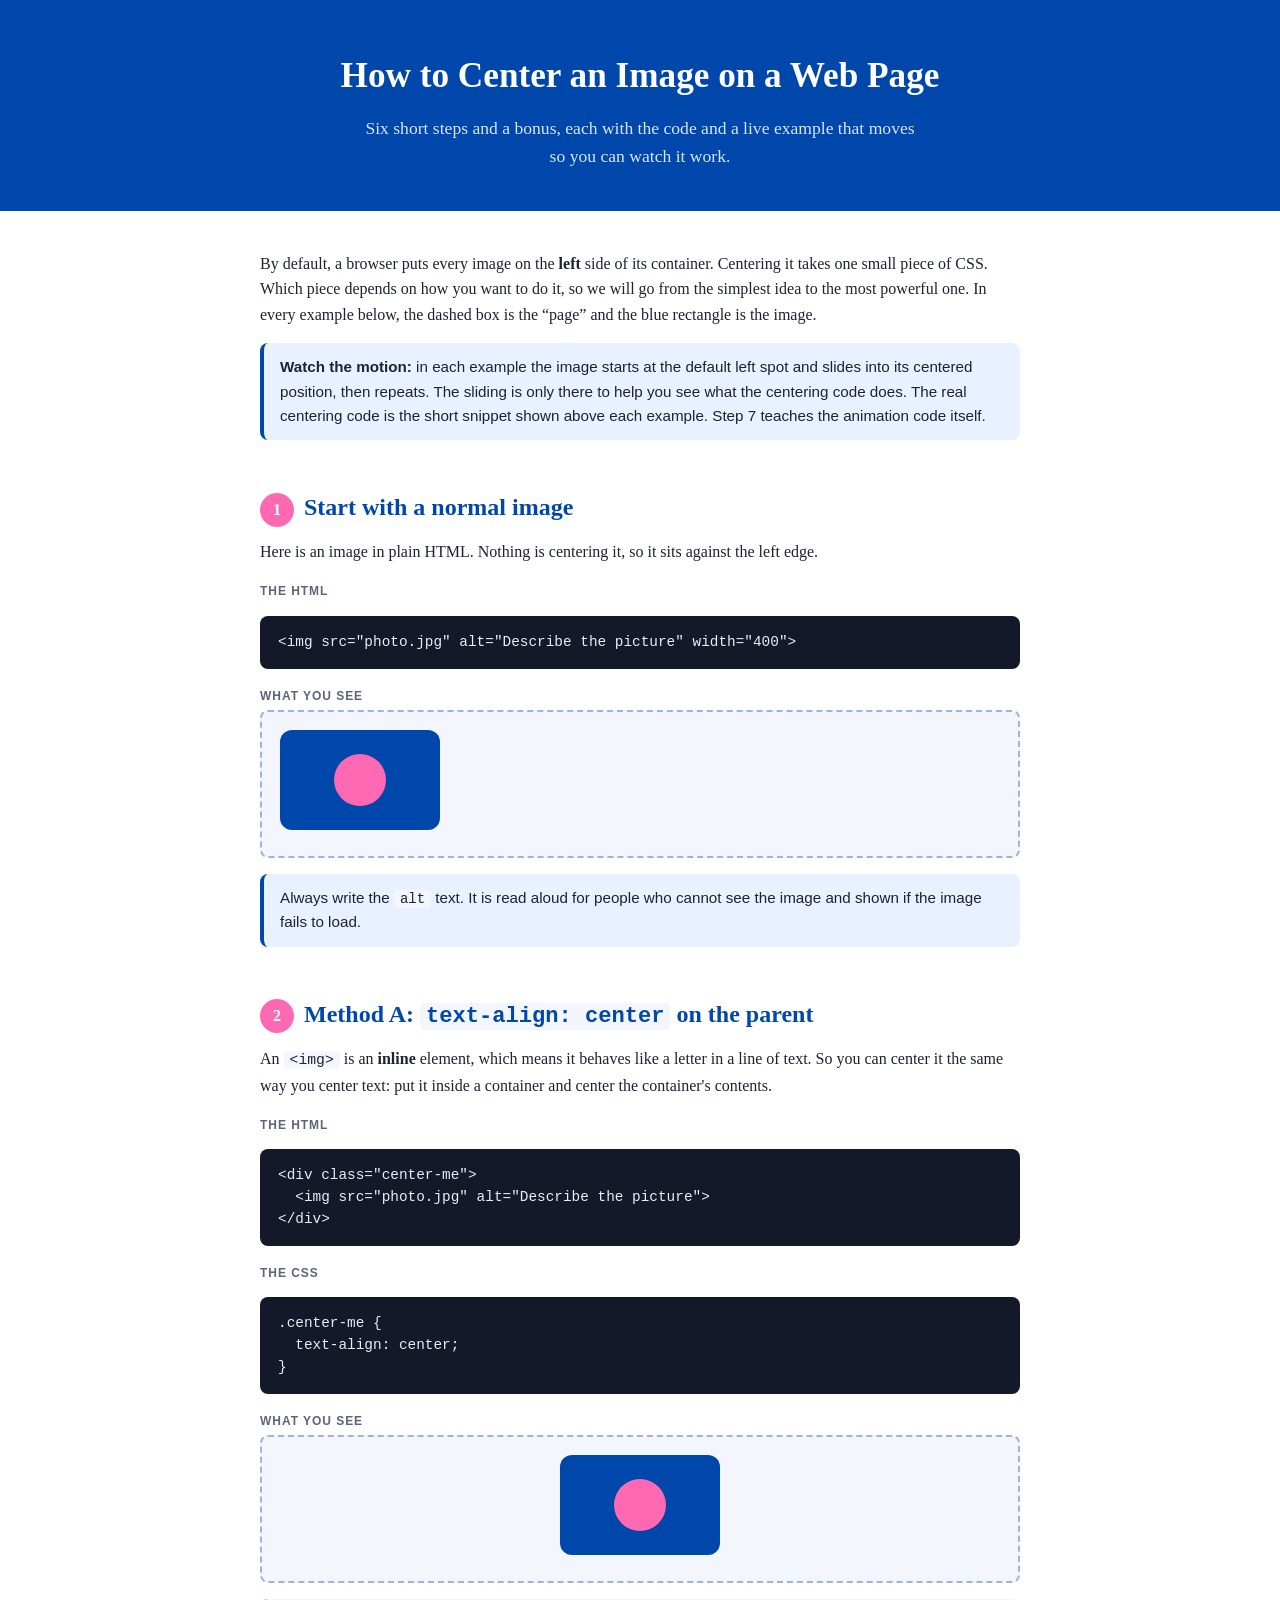
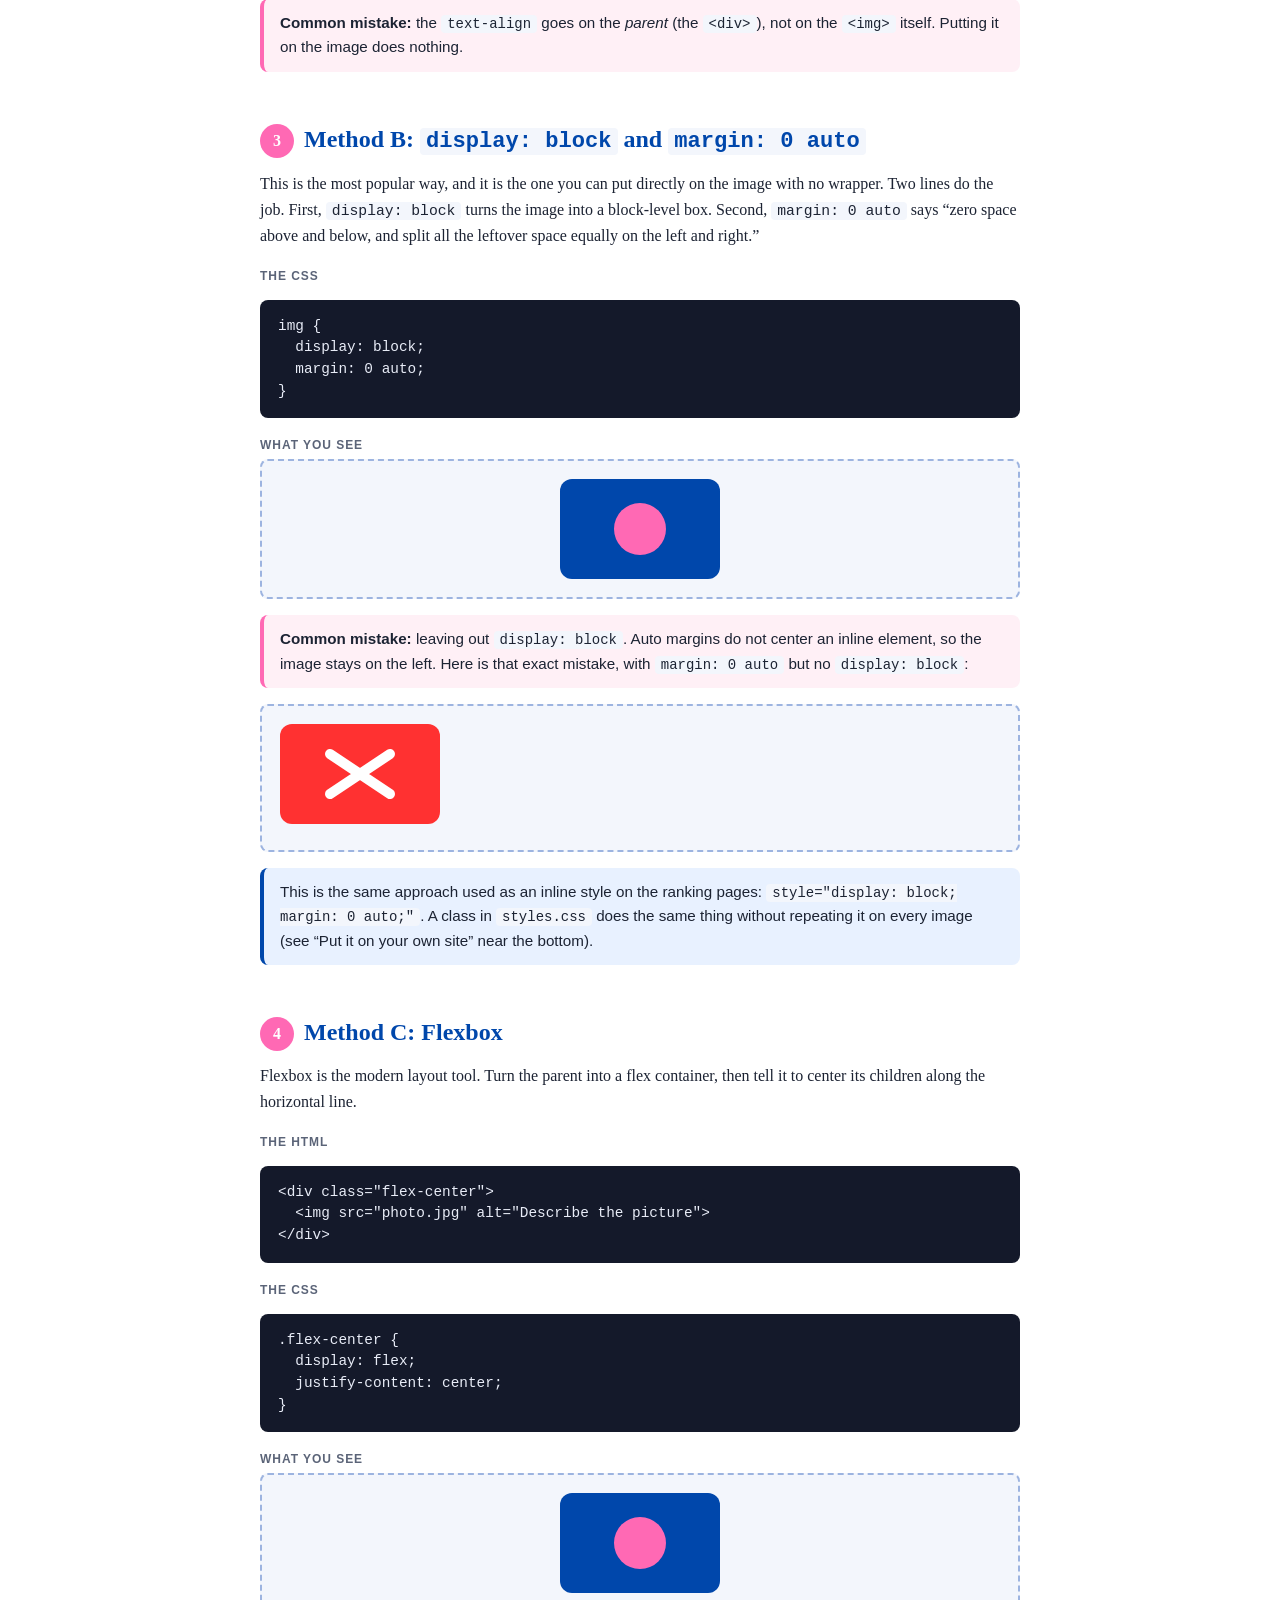
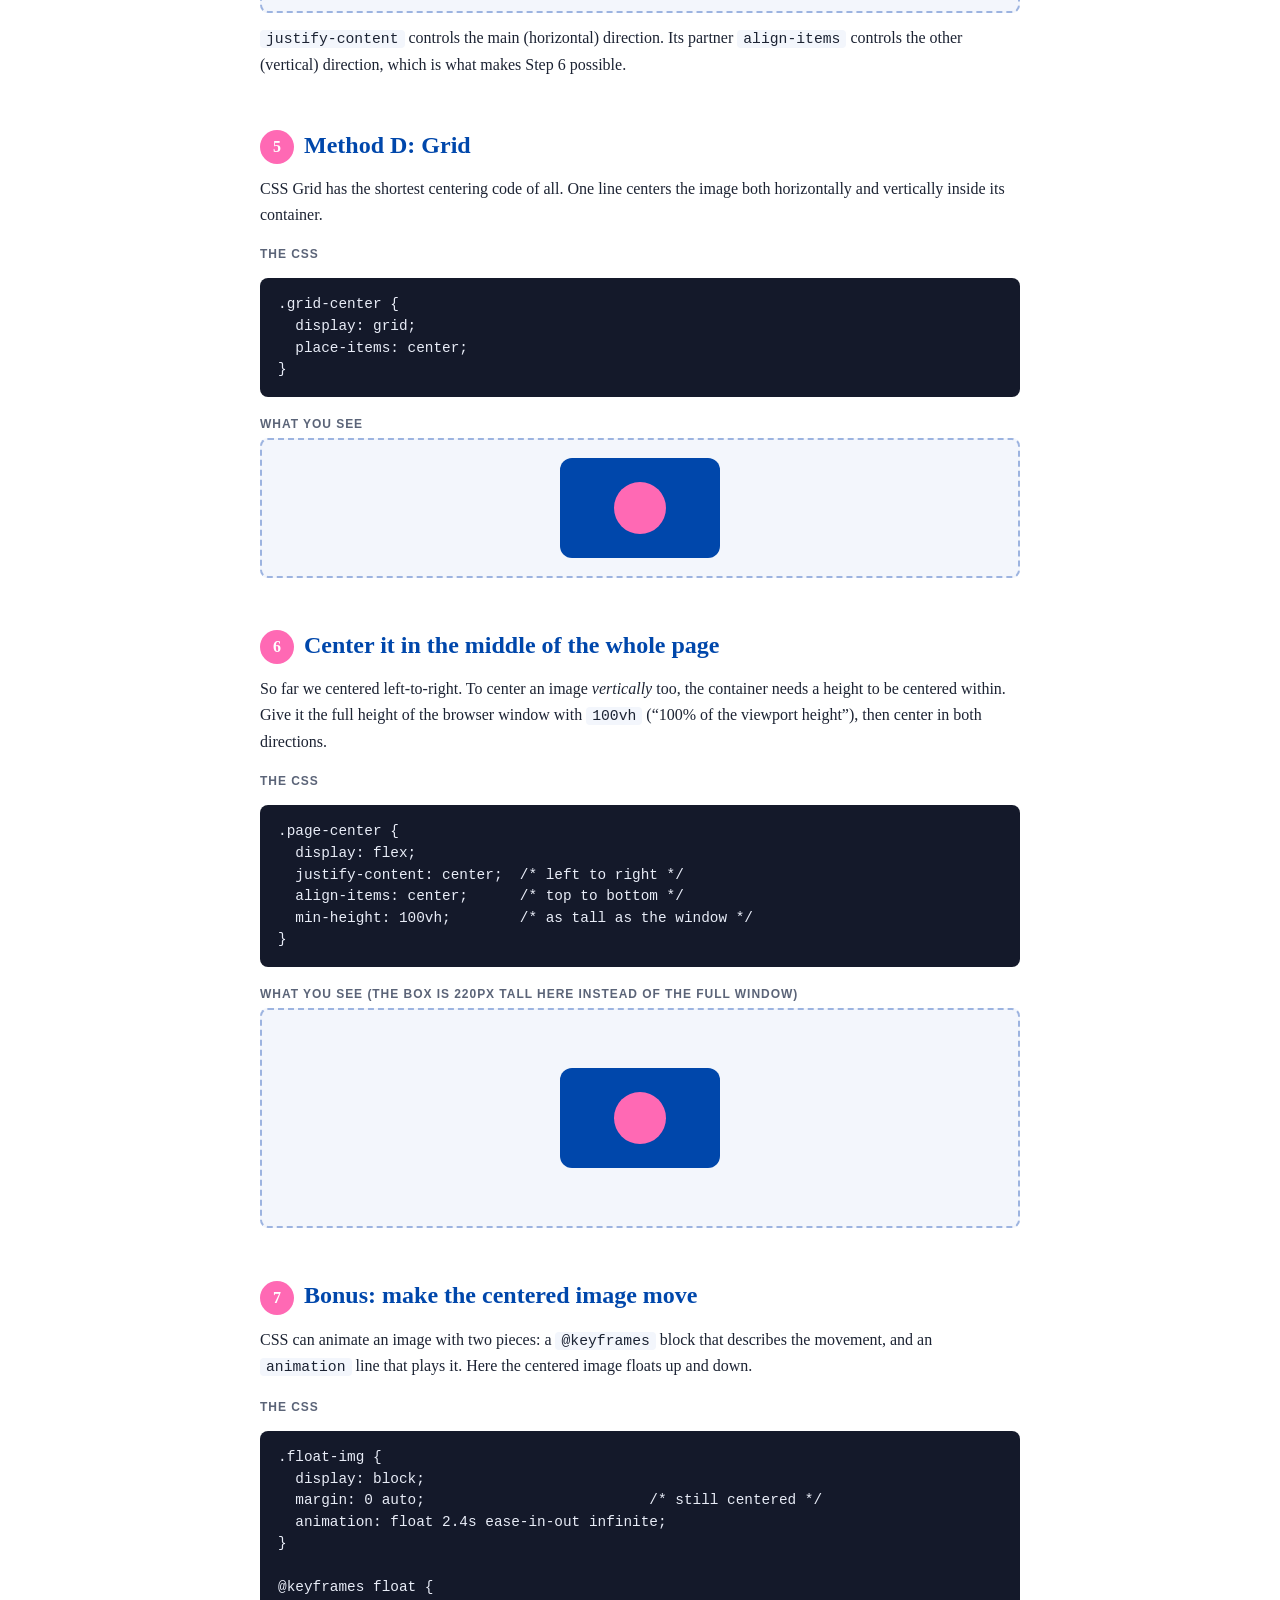
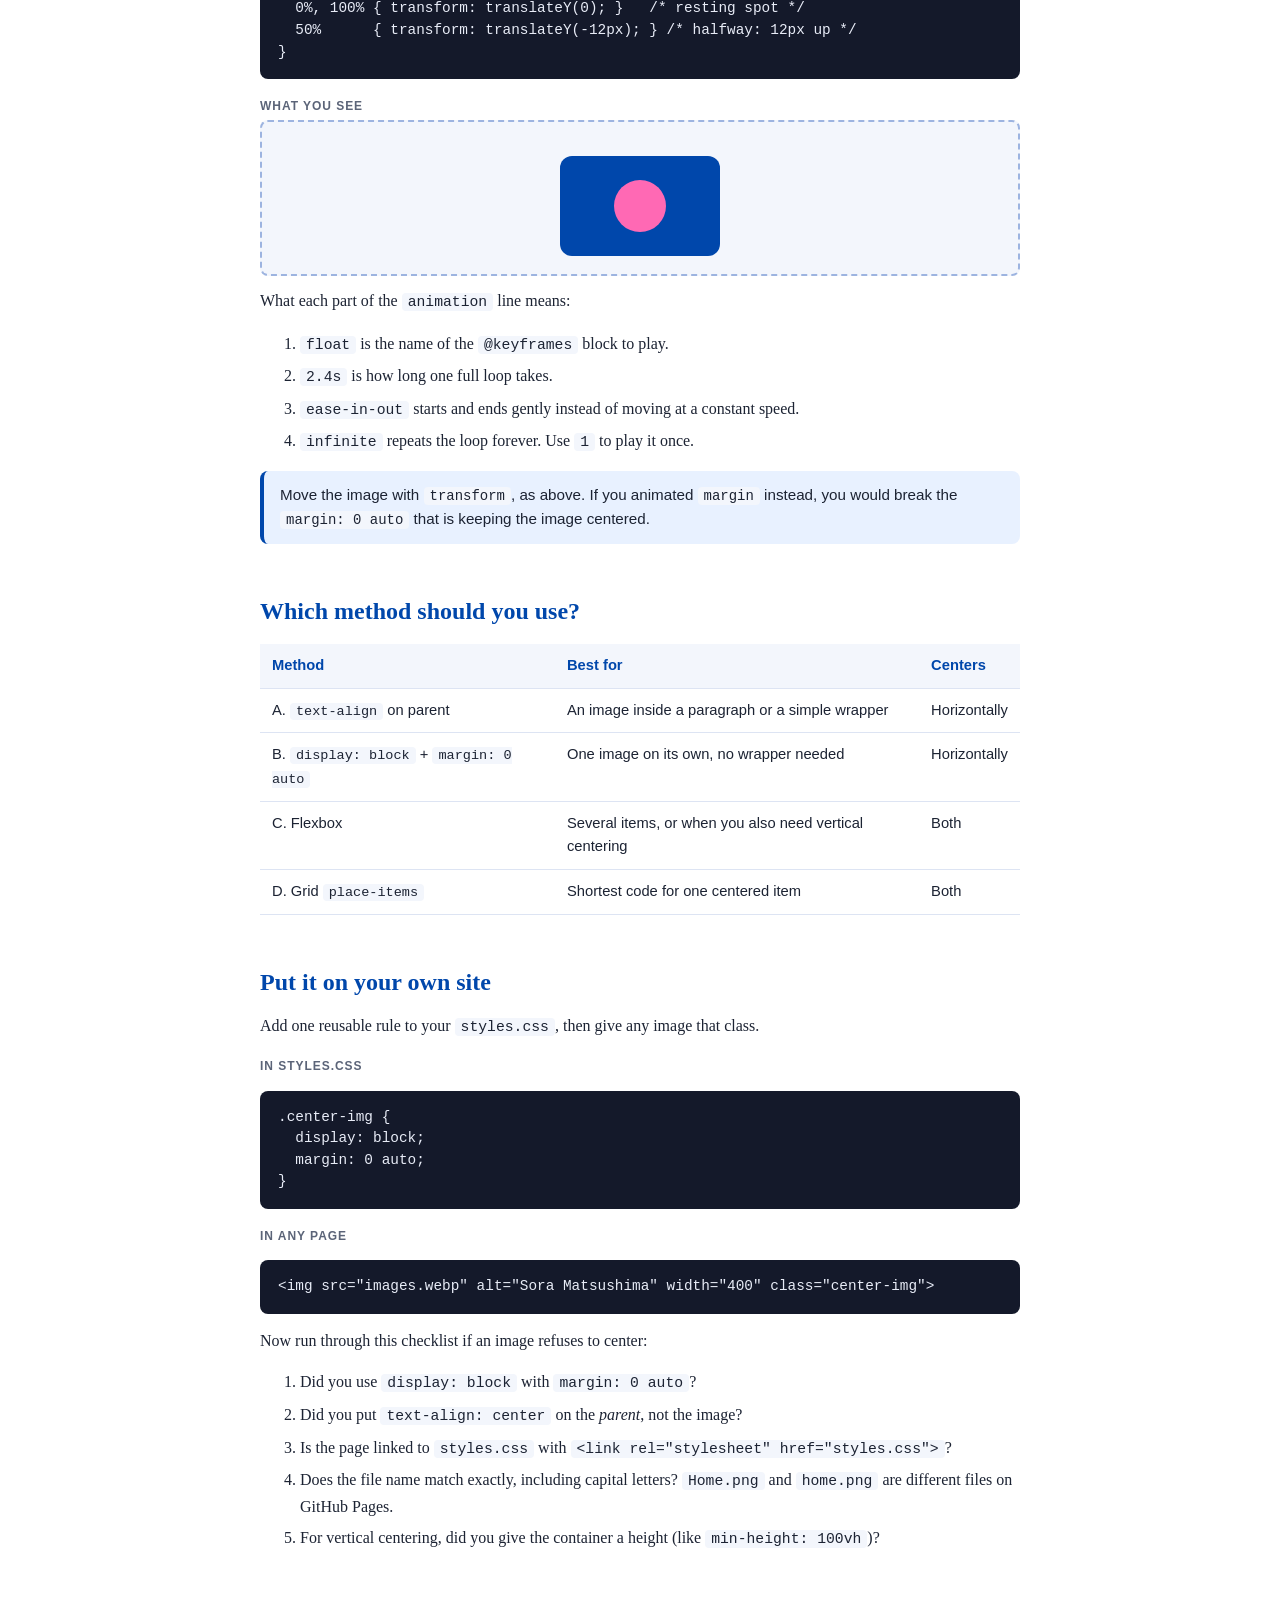
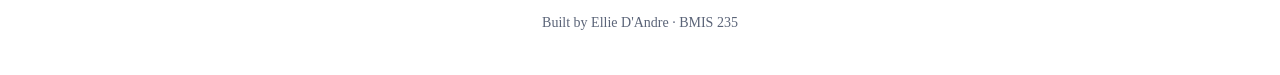
<file: index.html>
<!DOCTYPE html>
<!--
  Author: Ellie D'Andre
  GU username: elliedeandre
  Course: BMIS 235 - HTML-3
  Topic: How to center an image on a web page
-->
<html lang="en">
<head>
<meta charset="utf-8">
<meta name="viewport" content="width=device-width, initial-scale=1">
<meta name="author" content="Ellie D'Andre">
<title>How to Center an Image on a Web Page</title>

<style>
  :root {
    --blue: #0047AB;
    --pink: #FF69B4;
    --ink: #1c2333;
    --muted: #5b6478;
    --paper: #ffffff;
    --wash: #f3f6fc;
    --code-bg: #14192a;
    --code-ink: #e8ecf7;
  }

  * { box-sizing: border-box; }

  body {
    margin: 0;
    padding: 0 20px 60px;
    font-family: Georgia, "Times New Roman", serif;
    color: var(--ink);
    background: var(--paper);
    line-height: 1.6;
  }

  header {
    background: var(--blue);
    color: #fff;
    text-align: center;
    padding: 48px 20px 40px;
    margin: 0 -20px 40px;
  }
  header h1 { margin: 0 0 10px; font-size: 2.2rem; }
  header p  { margin: 0 auto; max-width: 560px; color: #d9e6ff; font-size: 1.1rem; }

  main { max-width: 760px; margin: 0 auto; }

  h2 {
    color: var(--blue);
    margin: 48px 0 8px;
    font-size: 1.5rem;
  }
  h2 .num {
    display: inline-block;
    width: 34px; height: 34px;
    line-height: 34px;
    text-align: center;
    border-radius: 50%;
    background: var(--pink);
    color: #fff;
    font-size: 1rem;
    margin-right: 10px;
    vertical-align: middle;
  }

  p { margin: 12px 0; }

  code {
    font-family: Consolas, Menlo, monospace;
    background: var(--wash);
    padding: 1px 6px;
    border-radius: 4px;
    font-size: 0.92em;
  }

  pre {
    background: var(--code-bg);
    color: var(--code-ink);
    padding: 16px 18px;
    border-radius: 8px;
    overflow-x: auto;
    font-family: Consolas, Menlo, monospace;
    font-size: 0.9rem;
    line-height: 1.5;
    margin: 14px 0;
  }
  pre code { background: none; padding: 0; color: inherit; font-size: inherit; }

  .label {
    font-family: Arial, sans-serif;
    font-size: 0.75rem;
    letter-spacing: 0.08em;
    text-transform: uppercase;
    color: var(--muted);
    margin: 18px 0 4px;
    font-weight: bold;
  }

  /* The dashed box stands in for "the page" so you can see the centering */
  .demo {
    border: 2px dashed #9db4e0;
    background: var(--wash);
    border-radius: 8px;
    padding: 18px;
  }
  .demo img { width: 160px; height: 100px; }

  .note, .warn {
    padding: 12px 16px;
    border-radius: 8px;
    margin: 16px 0;
    font-family: Arial, sans-serif;
    font-size: 0.95rem;
  }
  .note { background: #e8f1ff; border-left: 4px solid var(--blue); }
  .warn { background: #fff0f6; border-left: 4px solid var(--pink); }

  /* ---- the demo for each step ---- */
  .step1 img            { /* no centering yet: sits on the left */ }
  .step2                { text-align: center; }
  .step3 img            { display: block; margin: 0 auto; }
  .step4                { display: flex; justify-content: center; }
  .step5                { display: grid; place-items: center; }
  .step6                { display: flex; justify-content: center; align-items: center; height: 220px; }
  .wrong img            { margin: 0 auto; }            /* missing display:block */

  /* =====================================================================
     ANIMATIONS (for the live examples only)
     The centering CSS above is what really centers each image. The
     movement below just REPLAYS it: each image starts at the default
     left spot, slides to its centered spot, rests, then repeats.
     ===================================================================== */

  /* Slide sideways. position:relative lets "left" nudge the image
     without changing the layout. -50% + 80px = the distance from the
     centered spot back to the left edge (80px is half the image width). */
  @keyframes slide-x {
    0%, 15%   { left: calc(-50% + 80px); }
    50%, 85%  { left: 0; }
    100%      { left: calc(-50% + 80px); }
  }

  /* Same idea, but also slides up/down (for the 220px-tall box in Step 6).
     50px is half the image height. */
  @keyframes slide-xy {
    0%, 15%   { left: calc(-50% + 80px); top: calc(-50% + 50px); }
    50%, 85%  { left: 0; top: 0; }
    100%      { left: calc(-50% + 80px); top: calc(-50% + 50px); }
  }

  /* Step 1: nothing is centering the image, so it just floats in place */
  @keyframes float {
    0%, 100% { transform: translateY(0); }
    50%      { transform: translateY(-12px); }
  }

  /* The mistake demo: it tries to move to the center but cannot */
  @keyframes shake {
    0%, 55%, 100% { transform: translateX(0); }
    60%, 70%, 80% { transform: translateX(-8px); }
    65%, 75%, 85% { transform: translateX(8px); }
  }

  .step2 img, .step3 img, .step4 img, .step5 img, .step6 img {
    position: relative;
    animation: slide-x 4s ease-in-out infinite;
  }
  .step6 img { animation-name: slide-xy; }
  .step1 img { animation: float 2.4s ease-in-out infinite; }
  .wrong img { animation: shake 3s ease-in-out infinite; }

  /* Bonus step: a centered image that floats up and down */
  .bonus { padding-top: 34px; }
  .bonus img {
    display: block;
    margin: 0 auto;
    animation: float 2.4s ease-in-out infinite;
  }

  /* Respect people who ask their device to reduce motion */
  @media (prefers-reduced-motion: reduce) {
    .demo img { animation: none !important; }
  }

  table {
    width: 100%;
    border-collapse: collapse;
    font-family: Arial, sans-serif;
    font-size: 0.92rem;
    margin: 14px 0;
  }
  th, td { text-align: left; padding: 10px 12px; border-bottom: 1px solid #dde4f3; vertical-align: top; }
  th { background: var(--wash); color: var(--blue); }

  ol.checklist li { margin: 6px 0; }

  footer {
    text-align: center;
    color: var(--muted);
    font-size: 14px;
    margin-top: 60px;
  }
</style>
</head>
<body>

<header>
  <h1>How to Center an Image on a Web Page</h1>
  <p>Six short steps and a bonus, each with the code and a live example that moves so you can watch it work.</p>
</header>

<main>

<p>By default, a browser puts every image on the <strong>left</strong> side of its container. Centering it takes one small piece of CSS. Which piece depends on how you want to do it, so we will go from the simplest idea to the most powerful one. In every example below, the dashed box is the &ldquo;page&rdquo; and the blue rectangle is the image.</p>

<div class="note"><strong>Watch the motion:</strong> in each example the image starts at the default left spot and slides into its centered position, then repeats. The sliding is only there to help you see what the centering code does. The real centering code is the short snippet shown above each example. Step 7 teaches the animation code itself.</div>

<!-- ========== STEP 1 ========== -->
<h2><span class="num">1</span>Start with a normal image</h2>
<p>Here is an image in plain HTML. Nothing is centering it, so it sits against the left edge.</p>

<div class="label">The HTML</div>
<pre><code>&lt;img src="photo.jpg" alt="Describe the picture" width="400"&gt;</code></pre>

<div class="label">What you see</div>
<div class="demo step1">
  <img src="data:image/svg+xml,%3Csvg xmlns='http://www.w3.org/2000/svg' width='160' height='100'%3E%3Crect width='160' height='100' rx='12' fill='%230047AB'/%3E%3Ccircle cx='80' cy='50' r='26' fill='%23FF69B4'/%3E%3C/svg%3E" alt="Sample image sitting on the left">
</div>

<div class="note">Always write the <code>alt</code> text. It is read aloud for people who cannot see the image and shown if the image fails to load.</div>

<!-- ========== STEP 2 ========== -->
<h2><span class="num">2</span>Method A: <code>text-align: center</code> on the parent</h2>
<p>An <code>&lt;img&gt;</code> is an <strong>inline</strong> element, which means it behaves like a letter in a line of text. So you can center it the same way you center text: put it inside a container and center the container's contents.</p>

<div class="label">The HTML</div>
<pre><code>&lt;div class="center-me"&gt;
  &lt;img src="photo.jpg" alt="Describe the picture"&gt;
&lt;/div&gt;</code></pre>

<div class="label">The CSS</div>
<pre><code>.center-me {
  text-align: center;
}</code></pre>

<div class="label">What you see</div>
<div class="demo step2">
  <img src="data:image/svg+xml,%3Csvg xmlns='http://www.w3.org/2000/svg' width='160' height='100'%3E%3Crect width='160' height='100' rx='12' fill='%230047AB'/%3E%3Ccircle cx='80' cy='50' r='26' fill='%23FF69B4'/%3E%3C/svg%3E" alt="Sample image centered with text-align">
</div>

<div class="warn"><strong>Common mistake:</strong> the <code>text-align</code> goes on the <em>parent</em> (the <code>&lt;div&gt;</code>), not on the <code>&lt;img&gt;</code> itself. Putting it on the image does nothing.</div>

<!-- ========== STEP 3 ========== -->
<h2><span class="num">3</span>Method B: <code>display: block</code> and <code>margin: 0 auto</code></h2>
<p>This is the most popular way, and it is the one you can put directly on the image with no wrapper. Two lines do the job. First, <code>display: block</code> turns the image into a block-level box. Second, <code>margin: 0 auto</code> says &ldquo;zero space above and below, and split all the leftover space equally on the left and right.&rdquo;</p>

<div class="label">The CSS</div>
<pre><code>img {
  display: block;
  margin: 0 auto;
}</code></pre>

<div class="label">What you see</div>
<div class="demo step3">
  <img src="data:image/svg+xml,%3Csvg xmlns='http://www.w3.org/2000/svg' width='160' height='100'%3E%3Crect width='160' height='100' rx='12' fill='%230047AB'/%3E%3Ccircle cx='80' cy='50' r='26' fill='%23FF69B4'/%3E%3C/svg%3E" alt="Sample image centered with auto margins">
</div>

<div class="warn"><strong>Common mistake:</strong> leaving out <code>display: block</code>. Auto margins do not center an inline element, so the image stays on the left. Here is that exact mistake, with <code>margin: 0 auto</code> but no <code>display: block</code>:</div>

<div class="demo wrong">
  <img src="data:image/svg+xml,%3Csvg xmlns='http://www.w3.org/2000/svg' width='160' height='100'%3E%3Crect width='160' height='100' rx='12' fill='%23FF3131'/%3E%3Cpath d='M50 30 L110 70 M110 30 L50 70' stroke='white' stroke-width='10' stroke-linecap='round'/%3E%3C/svg%3E" alt="Sample image that failed to center because display block is missing">
</div>

<div class="note">This is the same approach used as an inline style on the ranking pages: <code>style="display: block; margin: 0 auto;"</code>. A class in <code>styles.css</code> does the same thing without repeating it on every image (see &ldquo;Put it on your own site&rdquo; near the bottom).</div>

<!-- ========== STEP 4 ========== -->
<h2><span class="num">4</span>Method C: Flexbox</h2>
<p>Flexbox is the modern layout tool. Turn the parent into a flex container, then tell it to center its children along the horizontal line.</p>

<div class="label">The HTML</div>
<pre><code>&lt;div class="flex-center"&gt;
  &lt;img src="photo.jpg" alt="Describe the picture"&gt;
&lt;/div&gt;</code></pre>

<div class="label">The CSS</div>
<pre><code>.flex-center {
  display: flex;
  justify-content: center;
}</code></pre>

<div class="label">What you see</div>
<div class="demo step4">
  <img src="data:image/svg+xml,%3Csvg xmlns='http://www.w3.org/2000/svg' width='160' height='100'%3E%3Crect width='160' height='100' rx='12' fill='%230047AB'/%3E%3Ccircle cx='80' cy='50' r='26' fill='%23FF69B4'/%3E%3C/svg%3E" alt="Sample image centered with flexbox">
</div>

<p><code>justify-content</code> controls the main (horizontal) direction. Its partner <code>align-items</code> controls the other (vertical) direction, which is what makes Step 6 possible.</p>

<!-- ========== STEP 5 ========== -->
<h2><span class="num">5</span>Method D: Grid</h2>
<p>CSS Grid has the shortest centering code of all. One line centers the image both horizontally and vertically inside its container.</p>

<div class="label">The CSS</div>
<pre><code>.grid-center {
  display: grid;
  place-items: center;
}</code></pre>

<div class="label">What you see</div>
<div class="demo step5">
  <img src="data:image/svg+xml,%3Csvg xmlns='http://www.w3.org/2000/svg' width='160' height='100'%3E%3Crect width='160' height='100' rx='12' fill='%230047AB'/%3E%3Ccircle cx='80' cy='50' r='26' fill='%23FF69B4'/%3E%3C/svg%3E" alt="Sample image centered with grid">
</div>

<!-- ========== STEP 6 ========== -->
<h2><span class="num">6</span>Center it in the middle of the whole page</h2>
<p>So far we centered left-to-right. To center an image <em>vertically</em> too, the container needs a height to be centered within. Give it the full height of the browser window with <code>100vh</code> (&ldquo;100% of the viewport height&rdquo;), then center in both directions.</p>

<div class="label">The CSS</div>
<pre><code>.page-center {
  display: flex;
  justify-content: center;  /* left to right */
  align-items: center;      /* top to bottom */
  min-height: 100vh;        /* as tall as the window */
}</code></pre>

<div class="label">What you see (the box is 220px tall here instead of the full window)</div>
<div class="demo step6">
  <img src="data:image/svg+xml,%3Csvg xmlns='http://www.w3.org/2000/svg' width='160' height='100'%3E%3Crect width='160' height='100' rx='12' fill='%230047AB'/%3E%3Ccircle cx='80' cy='50' r='26' fill='%23FF69B4'/%3E%3C/svg%3E" alt="Sample image centered both ways">
</div>

<!-- ========== STEP 7 (BONUS) ========== -->
<h2><span class="num">7</span>Bonus: make the centered image move</h2>
<p>CSS can animate an image with two pieces: a <code>@keyframes</code> block that describes the movement, and an <code>animation</code> line that plays it. Here the centered image floats up and down.</p>

<div class="label">The CSS</div>
<pre><code>.float-img {
  display: block;
  margin: 0 auto;                          /* still centered */
  animation: float 2.4s ease-in-out infinite;
}

@keyframes float {
  0%, 100% { transform: translateY(0); }   /* resting spot */
  50%      { transform: translateY(-12px); } /* halfway: 12px up */
}</code></pre>

<div class="label">What you see</div>
<div class="demo bonus">
  <img src="data:image/svg+xml,%3Csvg xmlns='http://www.w3.org/2000/svg' width='160' height='100'%3E%3Crect width='160' height='100' rx='12' fill='%230047AB'/%3E%3Ccircle cx='80' cy='50' r='26' fill='%23FF69B4'/%3E%3C/svg%3E" alt="Sample image centered and floating up and down">
</div>

<p>What each part of the <code>animation</code> line means:</p>
<ol class="checklist">
  <li><code>float</code> is the name of the <code>@keyframes</code> block to play.</li>
  <li><code>2.4s</code> is how long one full loop takes.</li>
  <li><code>ease-in-out</code> starts and ends gently instead of moving at a constant speed.</li>
  <li><code>infinite</code> repeats the loop forever. Use <code>1</code> to play it once.</li>
</ol>

<div class="note">Move the image with <code>transform</code>, as above. If you animated <code>margin</code> instead, you would break the <code>margin: 0 auto</code> that is keeping the image centered.</div>

<!-- ========== WHICH ONE ========== -->
<h2>Which method should you use?</h2>
<table>
  <tr><th>Method</th><th>Best for</th><th>Centers</th></tr>
  <tr><td>A. <code>text-align</code> on parent</td><td>An image inside a paragraph or a simple wrapper</td><td>Horizontally</td></tr>
  <tr><td>B. <code>display: block</code> + <code>margin: 0 auto</code></td><td>One image on its own, no wrapper needed</td><td>Horizontally</td></tr>
  <tr><td>C. Flexbox</td><td>Several items, or when you also need vertical centering</td><td>Both</td></tr>
  <tr><td>D. Grid <code>place-items</code></td><td>Shortest code for one centered item</td><td>Both</td></tr>
</table>

<h2>Put it on your own site</h2>
<p>Add one reusable rule to your <code>styles.css</code>, then give any image that class.</p>

<div class="label">In styles.css</div>
<pre><code>.center-img {
  display: block;
  margin: 0 auto;
}</code></pre>

<div class="label">In any page</div>
<pre><code>&lt;img src="images.webp" alt="Sora Matsushima" width="400" class="center-img"&gt;</code></pre>

<p>Now run through this checklist if an image refuses to center:</p>
<ol class="checklist">
  <li>Did you use <code>display: block</code> with <code>margin: 0 auto</code>?</li>
  <li>Did you put <code>text-align: center</code> on the <em>parent</em>, not the image?</li>
  <li>Is the page linked to <code>styles.css</code> with <code>&lt;link rel="stylesheet" href="styles.css"&gt;</code>?</li>
  <li>Does the file name match exactly, including capital letters? <code>Home.png</code> and <code>home.png</code> are different files on GitHub Pages.</li>
  <li>For vertical centering, did you give the container a height (like <code>min-height: 100vh</code>)?</li>
</ol>

</main>

<footer>Built by Ellie D'Andre &middot; BMIS 235</footer>

</body>
</html>
</file>
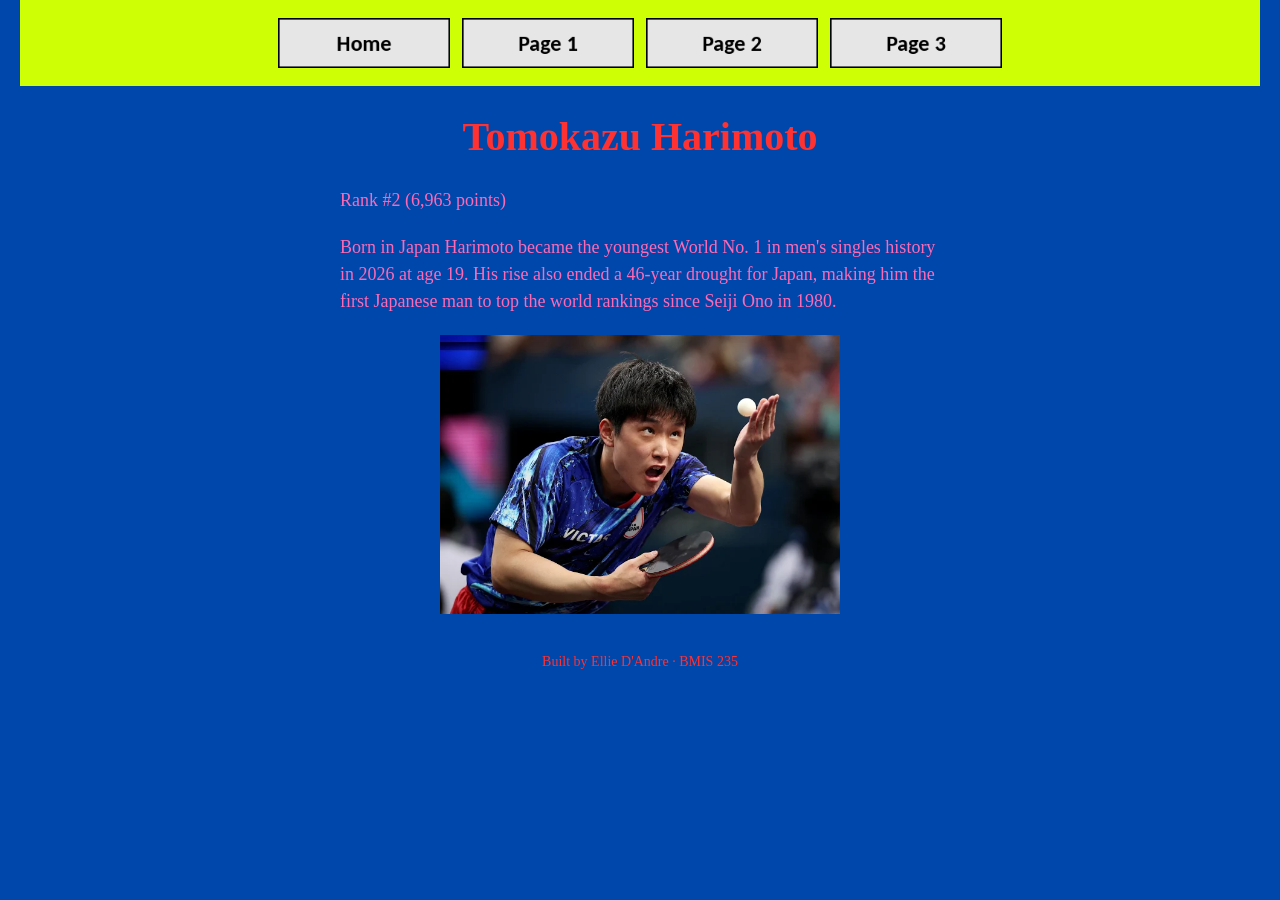
<file: page2.html>
<!DOCTYPE html>
<!--
  Author: Ellie D'Andre 
  GU username: elliedeandre
  Course: BMIS 235 - HTML-3
-->
<html lang="en">
<head>
<meta charset="utf-8">
<meta name="author" content="YOUR NAME">
<title>Pong</title>

<!-- this one line connects the page to the stylesheet -->
<link rel="stylesheet" href="styles.css">
</head>
<body>

<!-- ===== MENU ============================================================
     The menu is four links. Each link wraps an image instead of words.
     Build it once on this page, check that every link works,
     then copy the whole <nav> block and paste it over the menu on the
     other three pages, so every page has the exact same menu.
     ===================================================================== -->
<nav>
    <a href="index.html"><img src="img/home.png" alt="What's on the table?"></a>
    <a href="page1.html"><img src="img/page1.png" alt="Legend 1"></a>
    <a href="page2.html"><img src="img/page2.png" alt="Legend 2"></a>
    <a href="page3.html"><img src="img/page3.png" alt="Legend 3"></a>
</nav>

<h1>Tomokazu Harimoto</h1>
<p>Rank #2 (6,963 points)</p>
<p> Born in Japan Harimoto became the youngest World No. 1 in men's singles history in 2026 at age 19. His rise also ended a 46-year drought for Japan, making him the first Japanese man to top the world rankings since Seiji Ono in 1980.</p>
<img src="licensed-image.webp" alt="Tomokazu Harimoto" width="400" style="display: block; margin: 0 auto;">
  
  
<!-- Footer: Ellie D'Andre -->
<footer>Built by Ellie D'Andre &middot; BMIS 235</footer>

</body>
</html>
</file>
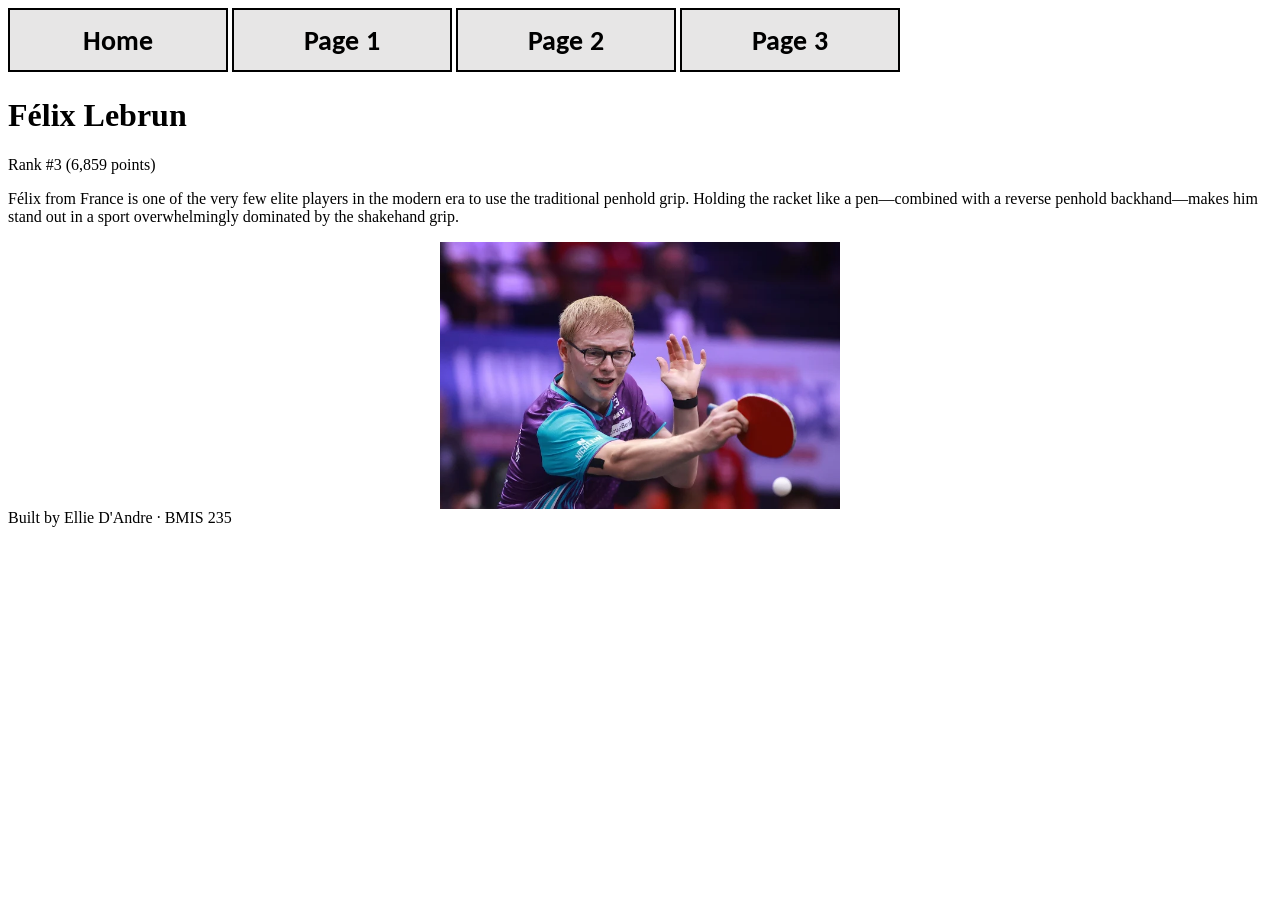
<file: page3.html>
<!DOCTYPE html>
<!--
  Author: Ellie D'Andre
  GU username: elliedeandre
  Course: BMIS 235 - HTML-3
-->
<html lang="en">
<head>
<meta charset="utf-8">
<meta name="author" content="Ellie D'Andre">
<title>Page 3</title>
</head>
<body>

<!-- ===== MENU ============================================================
     The menu is four links. Each link wraps an image instead of words.
     Build it once on this page, check that every link works,
     then copy the whole <nav> block and paste it over the menu on the
     other three pages, so every page has the exact same menu.
     ===================================================================== -->
<nav>
    <a href="index.html"><img src="img/home.png" alt="What's on the table?"></a>
    <a href="page1.html"><img src="img/page1.png" alt="Legend 1"></a>
    <a href="page2.html"><img src="img/page2.png" alt="Legend 2"></a>
    <a href="page3.html"><img src="img/page3.png" alt="Legend 3"></a>
</nav>

<h1>Félix Lebrun</h1>
<p>Rank #3 (6,859 points)</p>
<p>Félix from France is one of the very few elite players in the modern era to use the traditional penhold grip. Holding the racket like a pen—combined with a reverse penhold backhand—makes him stand out in a sport overwhelmingly dominated by the shakehand grip.</p>
<img src="licensed-image (1).webp" alt="Félix Lebrun" width="400" style="display: block; margin: 0 auto;">
  
<!-- Footer: Ellie D'Andre -->
<footer>Built by Ellie D'Andre &middot; BMIS 235</footer>

</body>
</html>
</file>
<file: styles.css>
/* =====================================================================
   styles.css  ·  YOUR BRAND
   ---------------------------------------------------------------------
   This one file is your brand guide. Every page that links to it gets
   the same font, the same colors and the same spacing.
   Change a color here once, and every page changes.

   Use the same font and colors you picked for your Excel menu images,
   so the menu and the pages look like one brand.
   ===================================================================== */

body {
    font-family: Georgia, "Bernard MT condensed", serif;
    background-color: #0047AB;
    color: #FF69B4;
    margin: 0;
    padding: 0 20px 40px 20px;
}

/* the menu at the top of every page */
nav {
    background-color: #CFFF04;
    padding: 14px;
    text-align: center;
}

/* every image inside the menu is forced to the same height.
   If your images still look different sizes, their WIDTHS are
   different: go back to Excel and make every cell the same size. */
nav img {
    height: 50px;
    margin: 4px;
    vertical-align: middle;
}

/* no underline or border around the image links */
nav a {
    text-decoration: none;
}

h1 {
    color: #FF3131;
    text-align: center;
    font-size: 40px;
}

p {
    max-width: 600px;
    margin: 20px auto;
    font-size: 18px;
    line-height: 1.5;
}

footer {
    text-align: center;
    font-size: 14px;
    color: #FF3131;
    margin-top: 40px;
}
</file>
